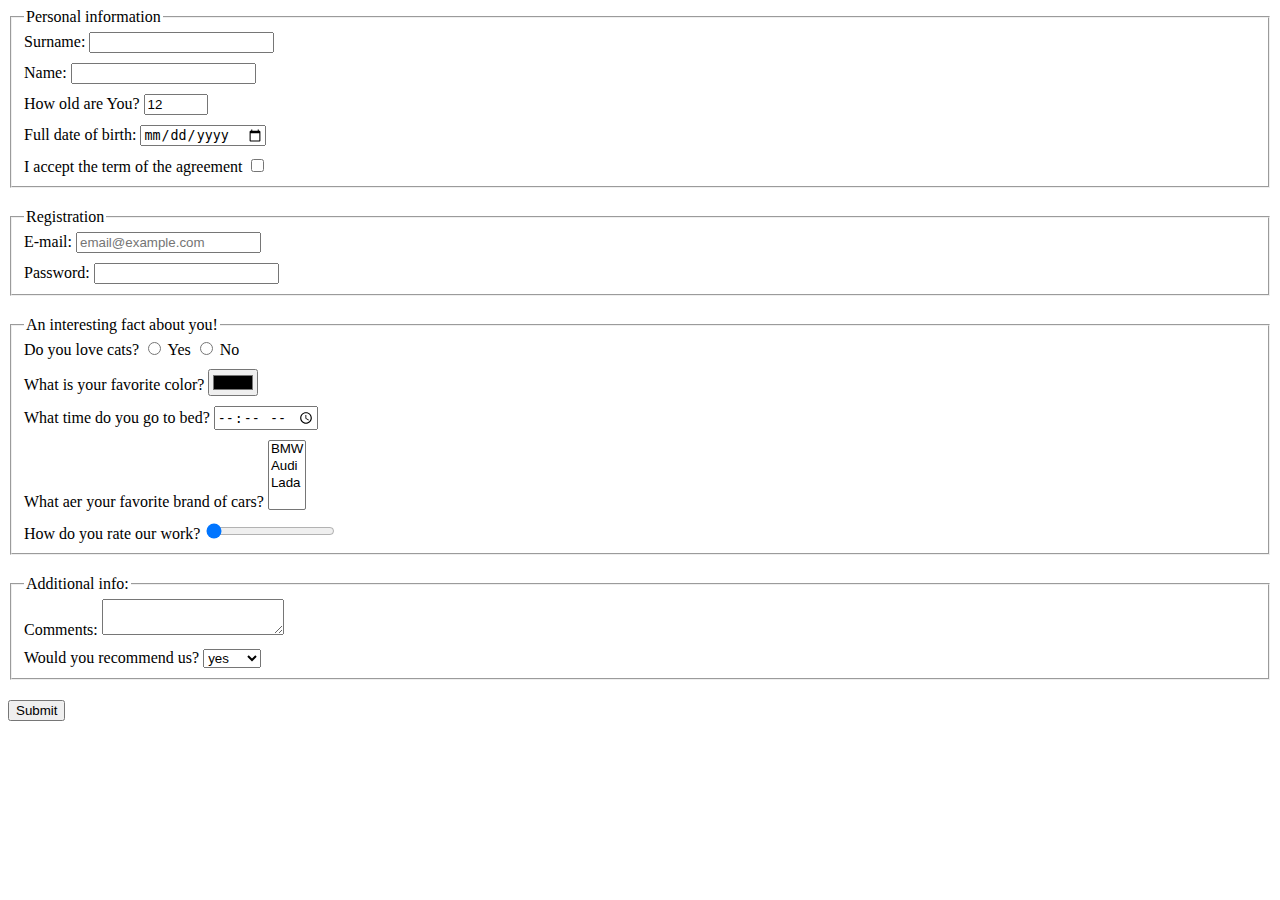
<file: index.html>
<!doctype html><html lang="en"><head><meta charset="UTF-8"><meta name="viewport" content="width=device-width, user-scalable=no, initial-scale=1.0, maximum-scale=1.0, minimum-scale=1.0"><meta http-equiv="X-UA-Compatible" content="ie=edge"><title>HTML Form</title><link rel="stylesheet" href="style.ddd9330a.css"></head><body> <script type="text/javascript" src="main.e97352c4.js"></script> </body></html><!doctype html><html lang="en"><head><meta charset="UTF-8"><meta name="viewport" content="width=device-width, user-scalable=no, initial-scale=1.0, maximum-scale=1.0, minimum-scale=1.0"><meta http-equiv="X-UA-Compatible" content="ie=edge"><title>HTML Form</title><link rel="stylesheet" href="style.ddd9330a.css"></head><body> <script type="text/javascript" src="main.e97352c4.js"></script> <form action="https://mate-academy-form-lesson.herokuapp.com/create-application" method="post" autocomplete="off"> <fieldset class="field-set" name="NamePersonalIinformation"> <legend>Personal information</legend> <label class="form-field"> Surname: <input type="text" name="Surname" required> </label> <label class="form-field"> Name: <input type="text" name="NamePerson" required> </label> <label class="form-field"> How old are You? <input type="number" name="HowOld" value="12" size="3" min="1" required max="100"> </label> <label class="form-field"> Full date of birth: <input type="date" name="DataBirth" required> </label> <label for="AcceptTerm"> I accept the term of the agreement <input type="checkbox" id="AcceptTerm" required name="AcceptTerm"> </label> </fieldset> <fieldset class="field-set-reg"> <legend>Registration</legend> <label class="registration_email"> E-mail: <input type="email" name="Email" placeholder="email@example.com" required multiple> </label> <label class="registration_pass"> Password: <input type="password" name="Pass" minlength="5" maxlength="10" required> </label> </fieldset> <fieldset class="field-set-fact"> <legend>An interesting fact about you!</legend> <label class="fact"> Do you love cats? <label> <input type="radio" name="LoveCast" required> Yes </label> <label> <input type="radio" name="LoveCast" required> No </label> </label> <label class="fact"> What is your favorite color? <input type="color" name="Color" required> </label> <label class="fact"> What time do you go to bed? <input type="time" name="Time" required> </label> <label class="fact"> What aer your favorite brand of cars? <select name="BrandCar" multiple size="4" required> <option value="BMW">BMW</option> <option value="Audi">Audi</option> <option value="Lada">Lada</option> </select> </label> <label class="fact-rate"> How do you rate our work? <input type="range" name="Rate" value="0" required> </label> </fieldset> <fieldset class="additional-info"> <legend>Additional info:</legend> <label class="add-info"> Comments: <textarea name="Comments" id="Comm" required></textarea> </label> <label for="SelectRecomendation " class="add-inforecom"> Would you recommend us? <select name="SelectRecomendation" required> <optgroup> <option value="yes">yes</option> <option value="no">no</option> </optgroup> </select> </label> </fieldset> <button type="submit">Submit</button> </form> </body></html>
</file>
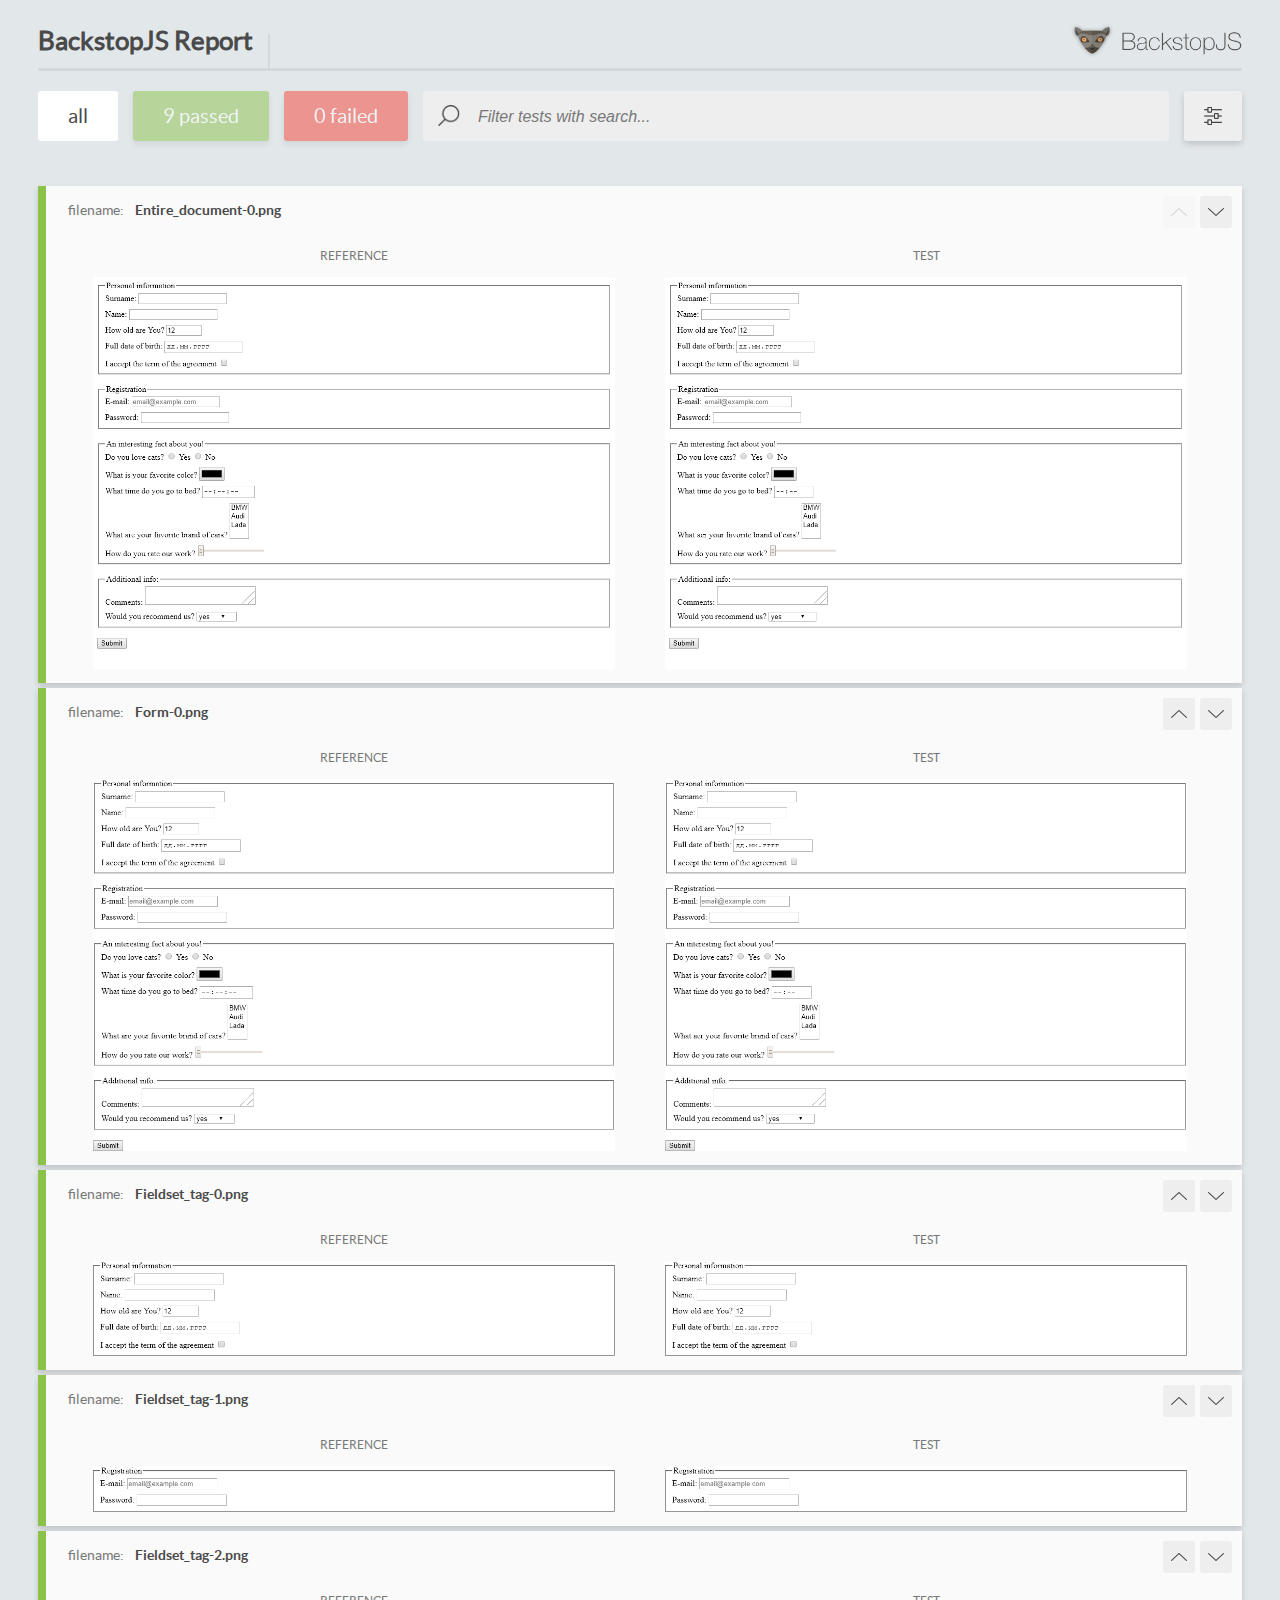
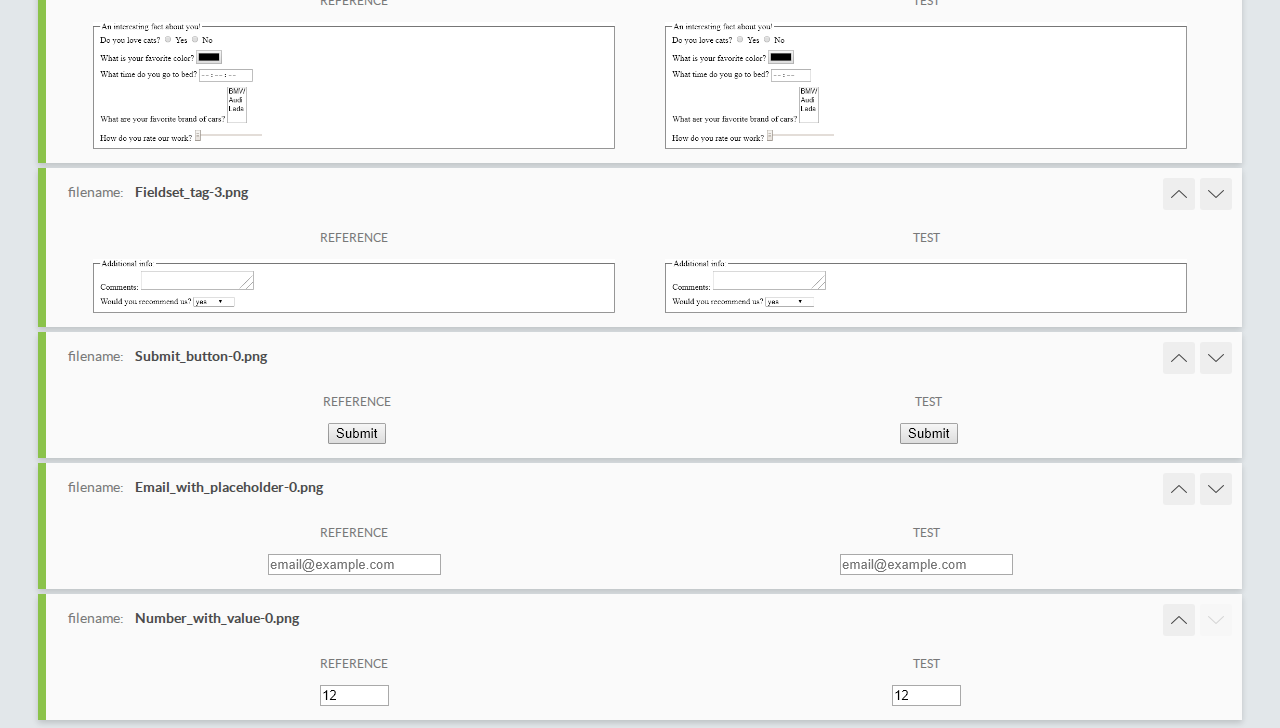
<file: report/html_report/index.html>
<!DOCTYPE html>
<html>
  <head>
    <meta charset="utf-8">
    <title>BackstopJS Report</title>

    <style>
      @font-face {
          font-family: 'latoregular';
          src: url('./assets/fonts/lato-regular-webfont.woff2') format('woff2'),
              url('./assets/fonts/lato-regular-webfont.woff') format('woff');
          font-weight: 400;
          font-style: normal;
      }
      @font-face {
          font-family: 'latobold';
          src: url('./assets/fonts/lato-bold-webfont.woff2') format('woff2'),
              url('./assets/fonts/lato-bold-webfont.woff') format('woff');
          font-weight: 700;
          font-style: normal;
      }

      .ReactModal__Body--open {
          overflow: hidden;
      }
      .ReactModal__Body--open .header {
        display: none;
      }

    </style>
  </head>
  <body style="background-color: #E2E7EA">
    <div id="root">

    </div>
    <script type="text/javascript">
      function report (report) { // eslint-disable-line no-unused-vars
        window.tests = report;
      }
    </script>
    <script type="text/javascript" src="config.js"></script>
    <script type="text/javascript" src="index_bundle.js"></script>
  </body>
</html>
</file>
<file: style.ddd9330a.css>
.form-field{margin-bottom:10px;display:block}.field-set-reg{margin-top:20px}.field-set-fact,.field-set-reg{margin-bottom:20px}.fact,.registration_email{margin-bottom:10px;display:block}.add-info,.registration_pass{display:block}.add-info{margin-bottom:10px}.brand_car{display:block}.additional-info{margin-top:20px;margin-bottom:20px}.fact-rate{margin:0}
/*# sourceMappingURL=style.ddd9330a.css.map */
</file>
